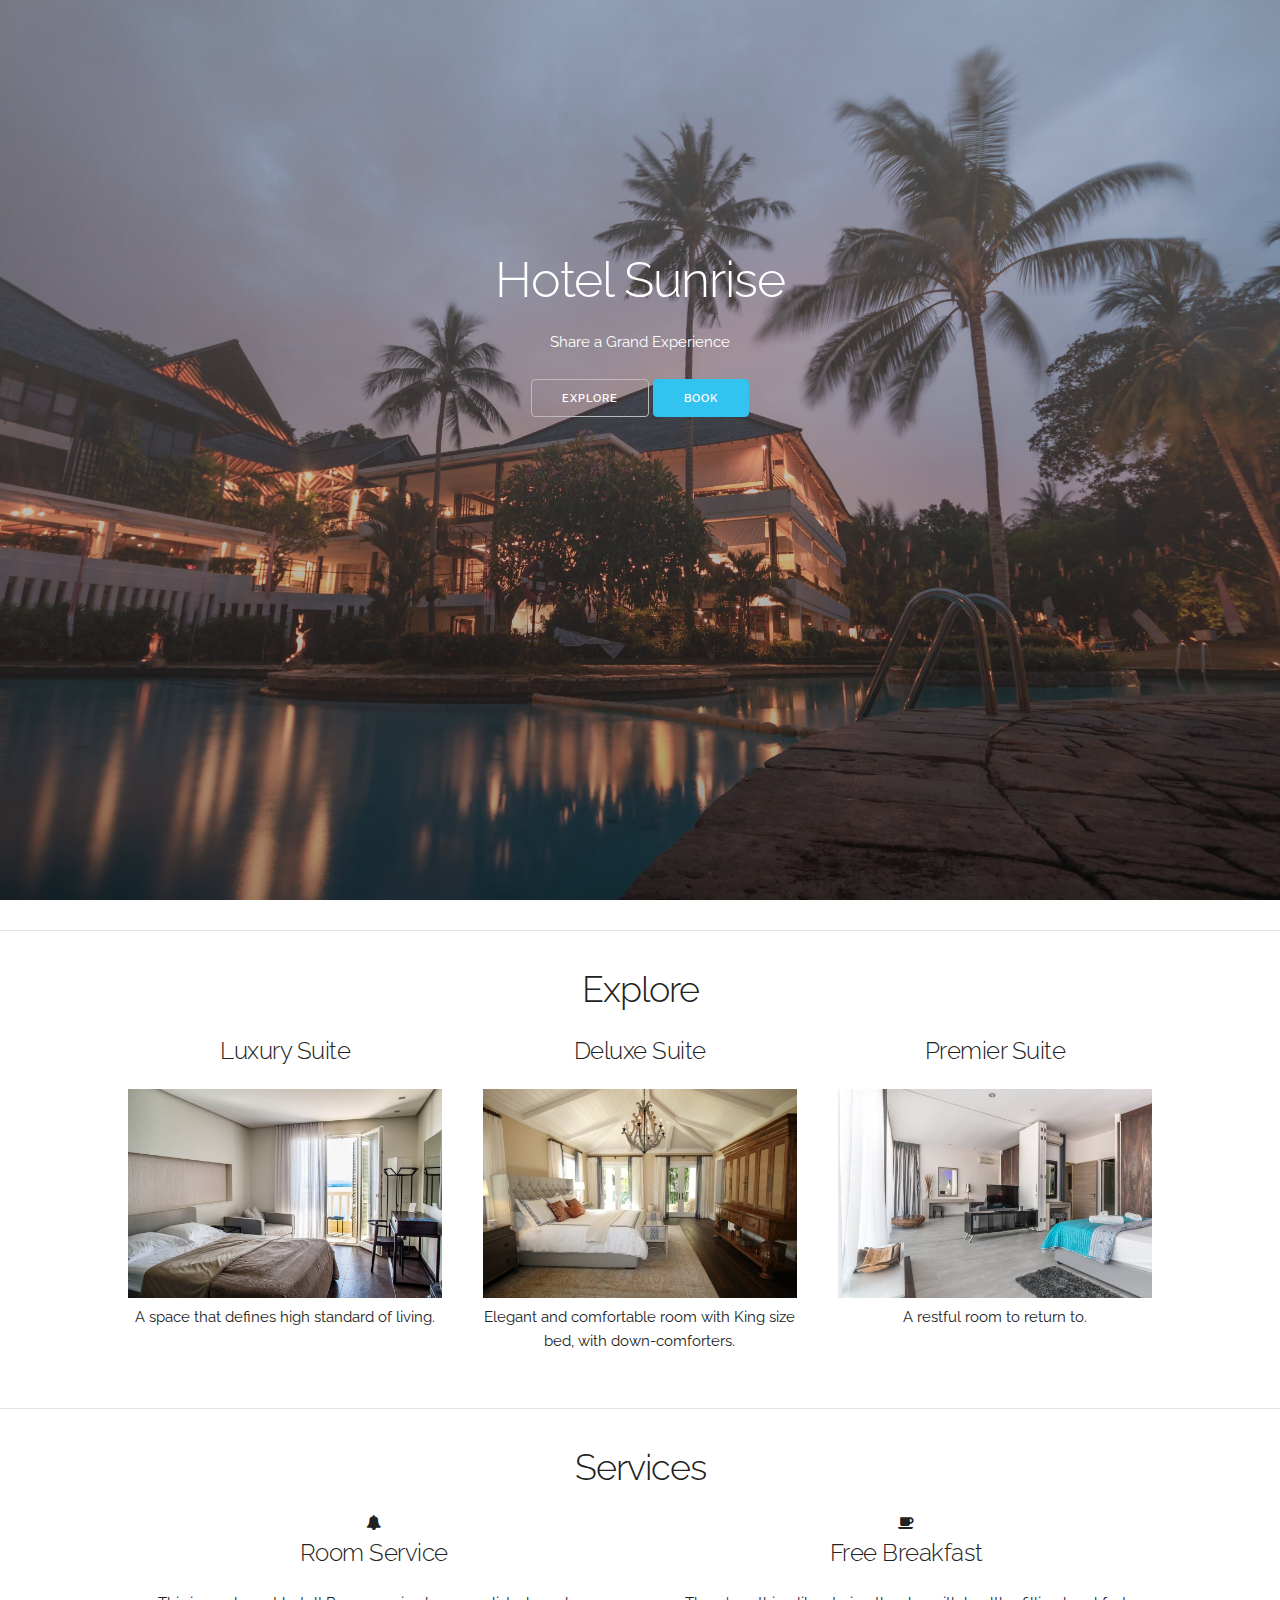
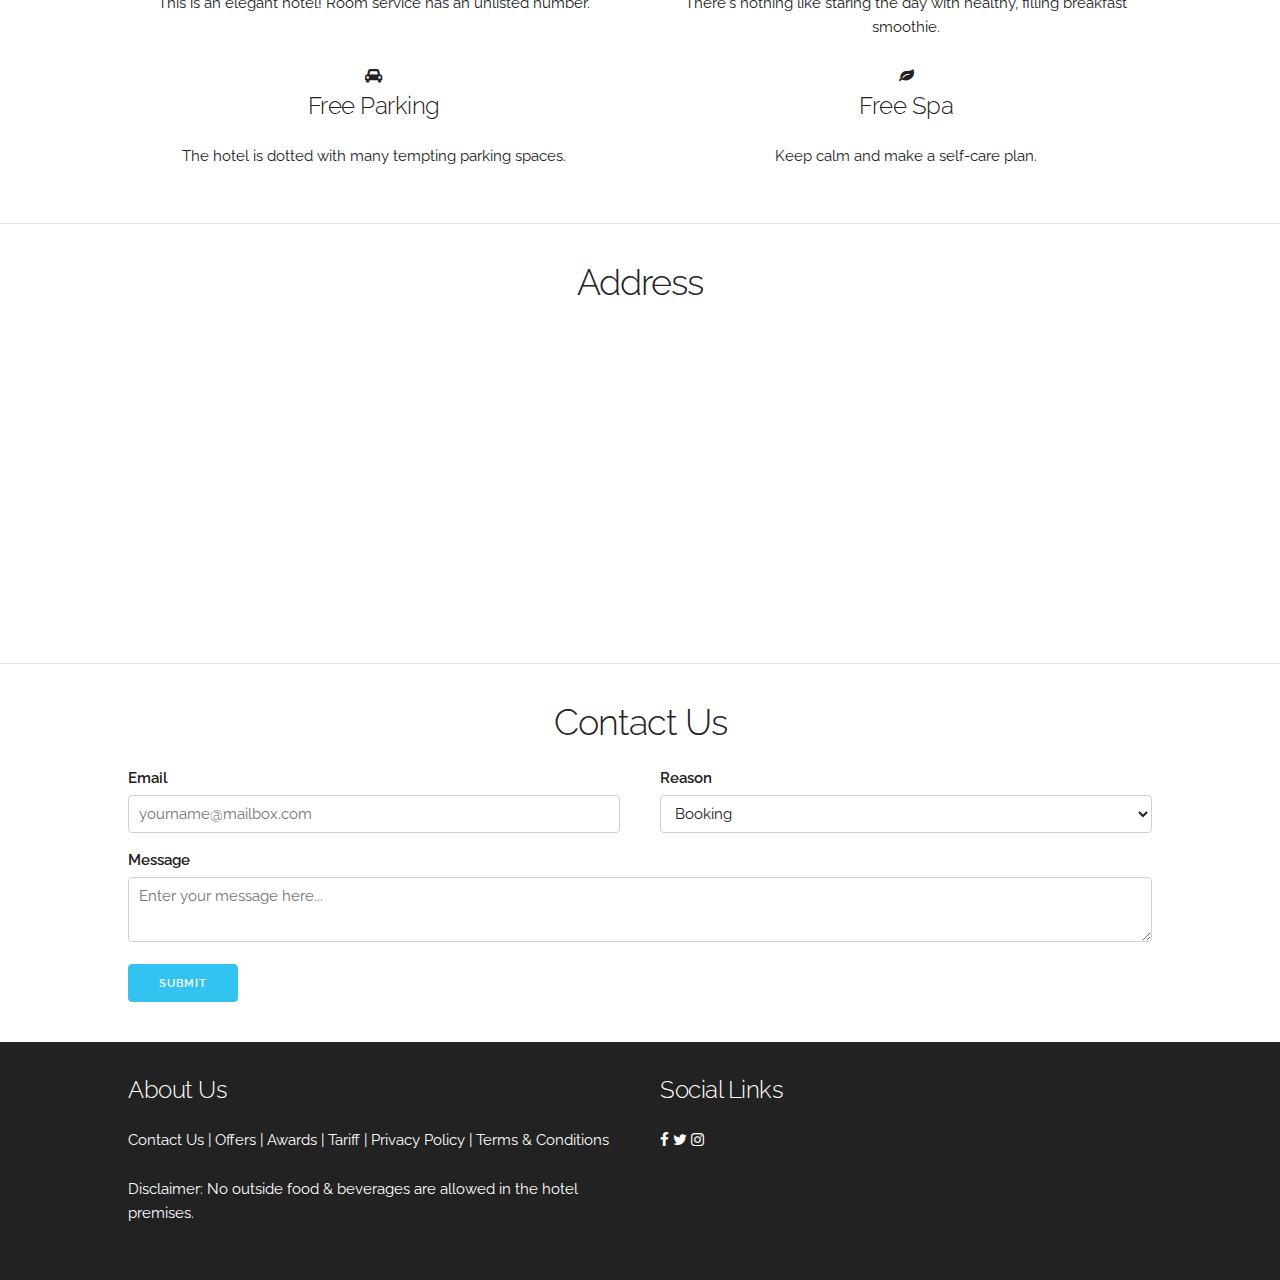
<file: index.html>
<!DOCTYPE html>
<html lang="en">
  <head>
    <meta charset="UTF-8" />
    <meta name="viewport" content="width=device-width, initial-scale=1.0" />
    <meta http-equiv="X-UA-Compatible" content="ie=edge" />
    <title>Hotel Sunrise</title>
    <!--Font-->
    <link
      href="//fonts.googleapis.com/css?family=Raleway:400,300,600"
      rel="stylesheet"
      type="text/css"
    />
    <link
      rel="stylesheet"
      href="https://cdnjs.cloudflare.com/ajax/libs/font-awesome/4.7.0/css/font-awesome.min.css"
    />
    <!--Favicon-->
    <link rel="icon" type="image/png" href="images/favicon.png" />
    <!--CSS-->
    <link rel="stylesheet" href="css/normalize.css" />
    <link rel="stylesheet" href="css/skeleton.css" />
    <link rel="stylesheet" href="css/custom.css" />
    <!--jQuery-->
    <script src="https://cdnjs.cloudflare.com/ajax/libs/jquery/3.4.1/jquery.min.js"></script>
    <!--Scripts-->
    <script src="js/custom.js"></script>
  </head>
  <body>
    <!--Welcome Section-->
    <div class="welcome-container container">
      <section class="welcome-section">
        <h1 class="title">Hotel Sunrise</h1>
        <p>Share a Grand Experience</p>
        <button id="explore-button">Explore</button>
        <button class="button-primary" onclick="location.href='rooms.html'">
          Book
        </button>
      </section>
    </div>
    <hr id="explore-scroll" />
    <!--Explore Section-->
    <div class="explore-container container">
      <section class="explore-section">
        <h3>Explore</h3>
        <div class="row">
          <div class="one-third column">
            <h5>Luxury Suite</h5>
            <img
              src="./images/luxury-room.jpg"
              class="u-max-full-width explore-img"
              alt=""
              srcset=""
            />
            <p>A space that defines high standard of living.</p>
          </div>
          <div class="one-third column">
            <h5>Deluxe Suite</h5>
            <img
              src="./images/deluxe-room.jpg"
              class="u-max-full-width explore-img"
              alt=""
              srcset=""
            />
            <p>
              Elegant and comfortable room with King size bed, with
              down-comforters.
            </p>
          </div>
          <div class="one-third column">
            <h5>Premier Suite</h5>
            <img
              src="./images/premier-room.jpg"
              class="u-max-full-width explore-img"
              alt=""
              srcset=""
            />
            <p>A restful room to return to.</p>
          </div>
        </div>
      </section>
    </div>
    <hr />
    <!--Services Section-->
    <div class="services-container container">
      <section class="services-section">
        <h3>Services</h3>
        <div class="row">
          <div class="one-half column">
            <i class="fa fa-bell" aria-hidden="true"></i>
            <h5>Room Service</h5>
            <p>
              This is an elegant hotel! Room service has an unlisted number.
            </p>
          </div>
          <div class="one-half column">
            <i class="fa fa-coffee" aria-hidden="true"></i>
            <h5>Free Breakfast</h5>
            <p>
              There's nothing like staring the day with healthy, filling
              breakfast smoothie.
            </p>
          </div>
        </div>
        <div class="row">
          <div class="one-half column">
            <i class="fa fa-car" aria-hidden="true"></i>
            <h5>Free Parking</h5>
            <p>
              The hotel is dotted with many tempting parking spaces.
            </p>
          </div>
          <div class="one-half column">
            <i class="fa fa-leaf" aria-hidden="true"></i>
            <h5>Free Spa</h5>
            <p>
              Keep calm and make a self-care plan.
            </p>
          </div>
        </div>
      </section>
    </div>
    <hr />
    <!--Address Section-->
    <div class="address-container container">
      <section class="address-section">
        <h3>Address</h3>
        <div class="row">
          <iframe
            width="100%"
            height="300"
            src="https://maps.google.com/maps?q=vidyalankar%20institute&ie=UTF8&output=embed"
            frameborder="0"
            scrolling="no"
            marginheight="0"
            marginwidth="0"
          >
          </iframe>
        </div>
      </section>
    </div>
    <hr />
    <!--Contact Section-->
    <div class="contact-container container">
      <section class="contact-section">
        <h3>Contact Us</h3>
        <form class="contact-form">
          <div class="row">
            <div class="one-half column">
              <label for="exampleEmailInput">Email</label>
              <input
                class="u-full-width"
                type="email"
                placeholder="yourname@mailbox.com"
                id="exampleEmailInput"
              />
            </div>
            <div class="one-half column">
              <label for="exampleRecipientInput">Reason</label>
              <select class="u-full-width" id="exampleRecipientInput">
                <option value="Option 1">Booking</option>
                <option value="Option 2">Reservation</option>
                <option value="Option 3">Refund</option>
              </select>
            </div>
          </div>
          <label for="exampleMessage">Message</label>
          <textarea
            class="u-full-width"
            placeholder="Enter your message here..."
            id="exampleMessage"
          ></textarea>
          <input class="button-primary" type="submit" value="Submit" />
        </form>
      </section>
    </div>
    <!--Footer Section-->
    <div class="footer-container">
      <div class="container">
        <section class="footer-section">
          <div class="row">
            <div class="one-half column">
              <h5>About Us</h5>
              <p>
                Contact Us | Offers | Awards | Tariff | Privacy Policy | Terms &
                Conditions
              </p>
              <p>
                Disclaimer: No outside food & beverages are allowed in the hotel
                premises.
              </p>
            </div>
            <div class="one-half column">
              <h5>Social Links</h5>
              <i class="fa fa-facebook" aria-hidden="true"></i>
              <i class="fa fa-twitter" aria-hidden="true"></i>
              <i class="fa fa-instagram" aria-hidden="true"></i>
            </div>
          </div>
        </section>
      </div>
    </div>
  </body>
</html>
</file>
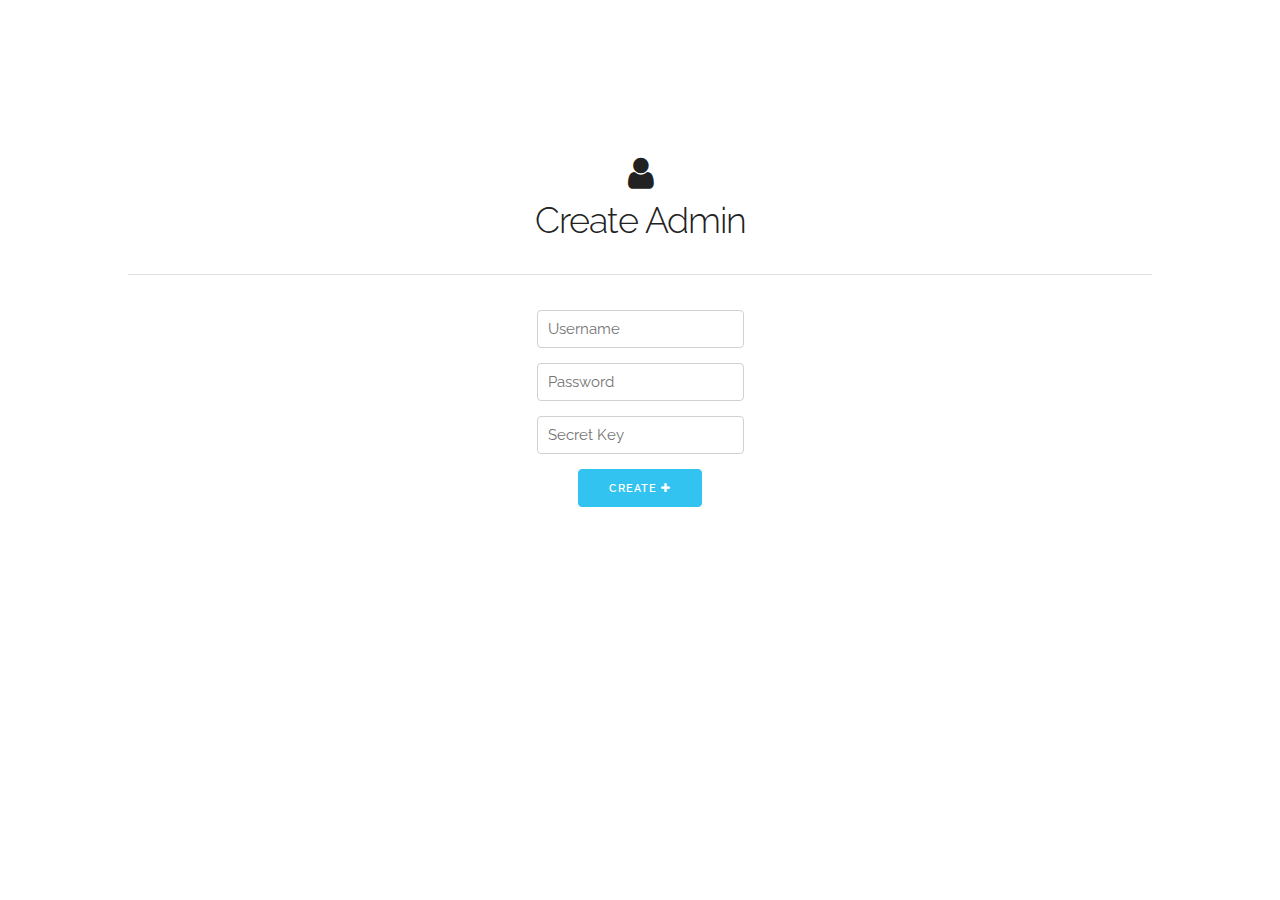
<file: create_admin.html>
<!DOCTYPE html>
<html lang="en">
  <head>
    <meta charset="UTF-8" />
    <meta name="viewport" content="width=device-width, initial-scale=1.0" />
    <meta http-equiv="X-UA-Compatible" content="ie=edge" />
    <title>Create Admin</title>
    <!--Font-->
    <link
      href="//fonts.googleapis.com/css?family=Raleway:400,300,600"
      rel="stylesheet"
      type="text/css"
    />
    <link
      rel="stylesheet"
      href="https://cdnjs.cloudflare.com/ajax/libs/font-awesome/4.7.0/css/font-awesome.min.css"
    />
    <!--Favicon-->
    <link rel="icon" type="image/png" href="images/favicon.png" />
    <!--CSS-->
    <link rel="stylesheet" href="css/normalize.css" />
    <link rel="stylesheet" href="css/skeleton.css" />
    <link rel="stylesheet" href="css/custom.css" />
    <!--jQuery-->
    <script src="https://cdnjs.cloudflare.com/ajax/libs/jquery/3.4.1/jquery.min.js"></script>
    <!--Scripts-->
    <script src="js/custom.js"></script>
  </head>
  <body>
    <div class="container">
      <section class="login-section">
        <h3 class="title">
          <i class="fa fa-user" aria-hidden="true"></i><br />Create Admin
        </h3>
        <hr />
        <form action="create_admin.php" method="POST" id="create-admin-form">
          <input type="text" name="username" placeholder="Username" required />
          <br />
          <input
            type="password"
            name="password"
            placeholder="Password"
            required
          />
          <br />
          <input
            type="text"
            name="secretKey"
            placeholder="Secret Key"
            required
          />
          <br />
          <button class="button-primary" type="submit" form="create-admin-form">
            Create <i class="fa fa-plus" aria-hidden="true"></i>
          </button>
        </form>
      </section>
    </div>
  </body>
</html>
</file>
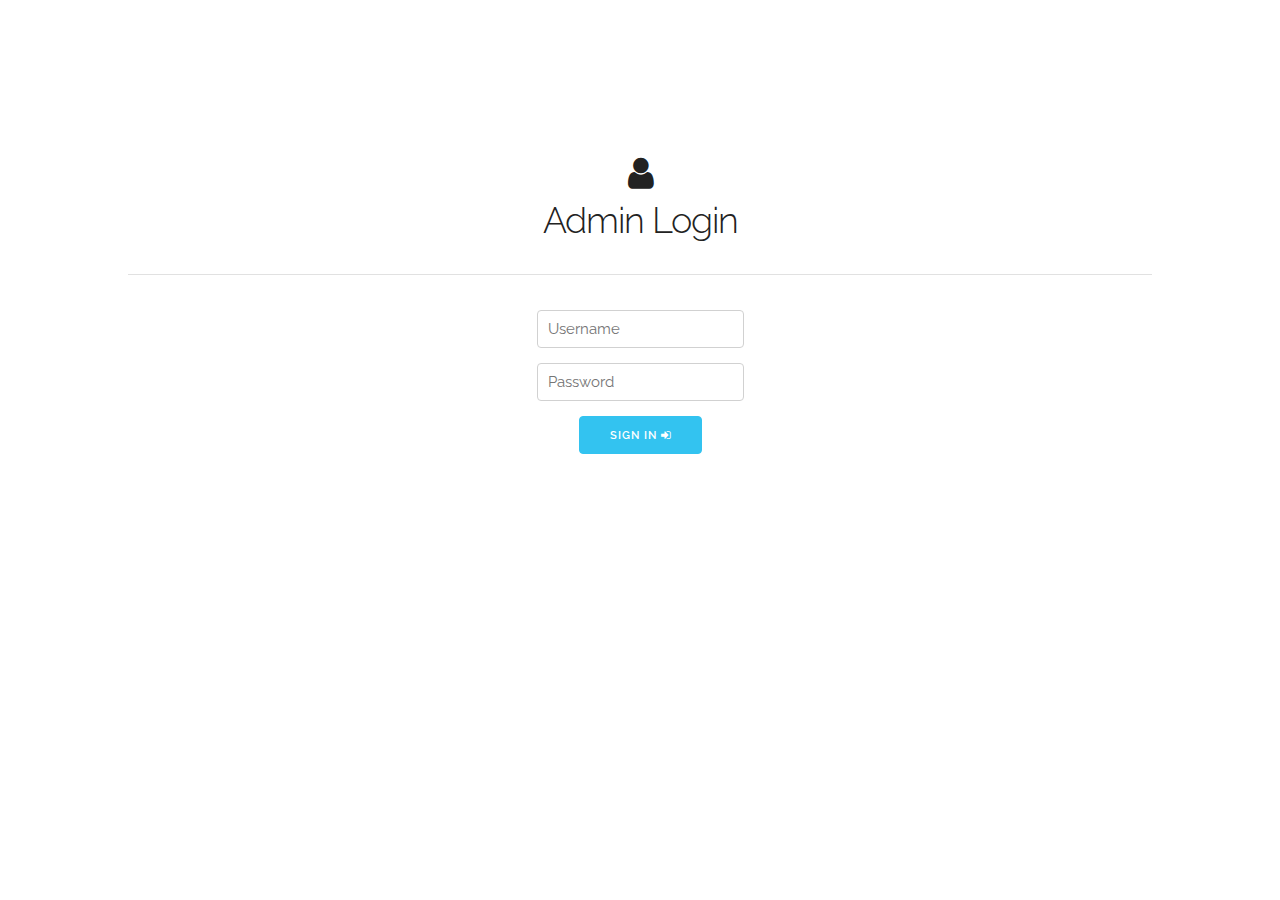
<file: login.html>
<!DOCTYPE html>
<html lang="en">
  <head>
    <meta charset="UTF-8" />
    <meta name="viewport" content="width=device-width, initial-scale=1.0" />
    <meta http-equiv="X-UA-Compatible" content="ie=edge" />
    <title>Login</title>
    <!--Font-->
    <link
      href="//fonts.googleapis.com/css?family=Raleway:400,300,600"
      rel="stylesheet"
      type="text/css"
    />
    <link
      rel="stylesheet"
      href="https://cdnjs.cloudflare.com/ajax/libs/font-awesome/4.7.0/css/font-awesome.min.css"
    />
    <!--Favicon-->
    <link rel="icon" type="image/png" href="images/favicon.png" />
    <!--CSS-->
    <link rel="stylesheet" href="css/normalize.css" />
    <link rel="stylesheet" href="css/skeleton.css" />
    <link rel="stylesheet" href="css/custom.css" />
    <!--jQuery-->
    <script src="https://cdnjs.cloudflare.com/ajax/libs/jquery/3.4.1/jquery.min.js"></script>
    <!--Scripts-->
    <script src="js/custom.js"></script>
  </head>
  <body>
    <div class="container">
      <section class="login-section">
        <h3 class="title">
          <i class="fa fa-user" aria-hidden="true"></i><br />Admin Login
        </h3>
        <hr />
        <form action="login.php" method="POST" id="login-form">
          <input type="text" name="username" placeholder="Username" required />
          <br />
          <input
            type="password"
            name="password"
            placeholder="Password"
            required
          />
          <br />
          <button class="button-primary" type="submit" form="login-form">
            Sign In <i class="fa fa-sign-in" aria-hidden="true"></i>
          </button>
        </form>
      </section>
    </div>
  </body>
</html>
</file>
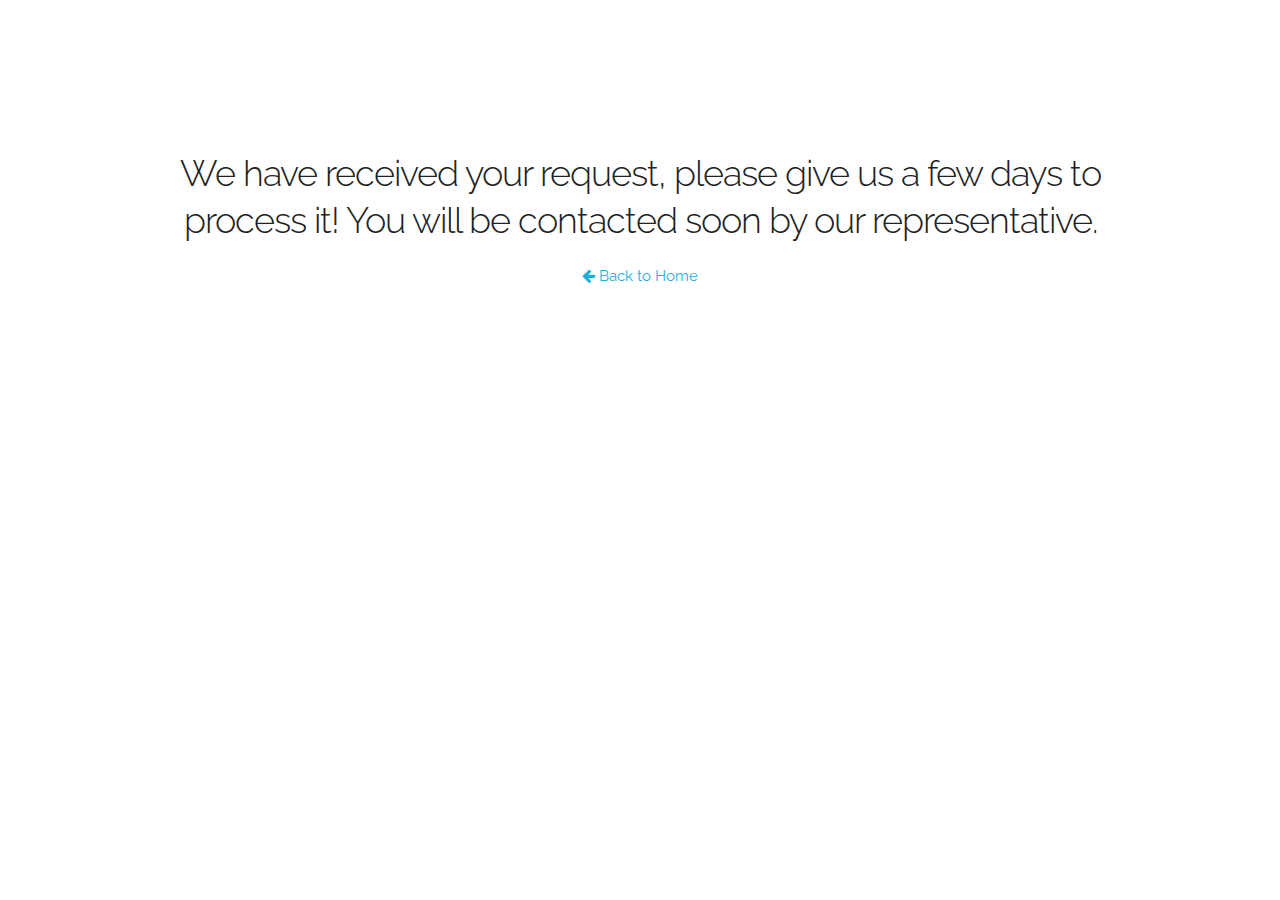
<file: request_success.html>
<html lang="en">
  <head>
    <meta charset="UTF-8" />
    <meta name="viewport" content="width=device-width, initial-scale=1.0" />
    <meta http-equiv="X-UA-Compatible" content="ie=edge" />
    <title>Login</title>
    <!--Font-->
    <link
      href="//fonts.googleapis.com/css?family=Raleway:400,300,600"
      rel="stylesheet"
      type="text/css"
    />
    <link
      rel="stylesheet"
      href="https://cdnjs.cloudflare.com/ajax/libs/font-awesome/4.7.0/css/font-awesome.min.css"
    />
    <!--Favicon-->
    <link rel="icon" type="image/png" href="images/favicon.png" />
    <!--CSS-->
    <link rel="stylesheet" href="css/normalize.css" />
    <link rel="stylesheet" href="css/skeleton.css" />
    <link rel="stylesheet" href="css/custom.css" />
    <!--jQuery-->
    <script src="https://cdnjs.cloudflare.com/ajax/libs/jquery/3.4.1/jquery.min.js"></script>
    <!--Scripts-->
    <script src="js/custom.js"></script>
  </head>
  <body>
    <div class="login-error-container container">
      <h3>
        We have received your request, please give us a few days to process it!
        You will be contacted soon by our representative.
      </h3>
      <a href="index.html"
        ><i class="fa fa-arrow-left" aria-hidden="true"></i> Back to Home</a
      >
    </div>
  </body>
</html>
</file>
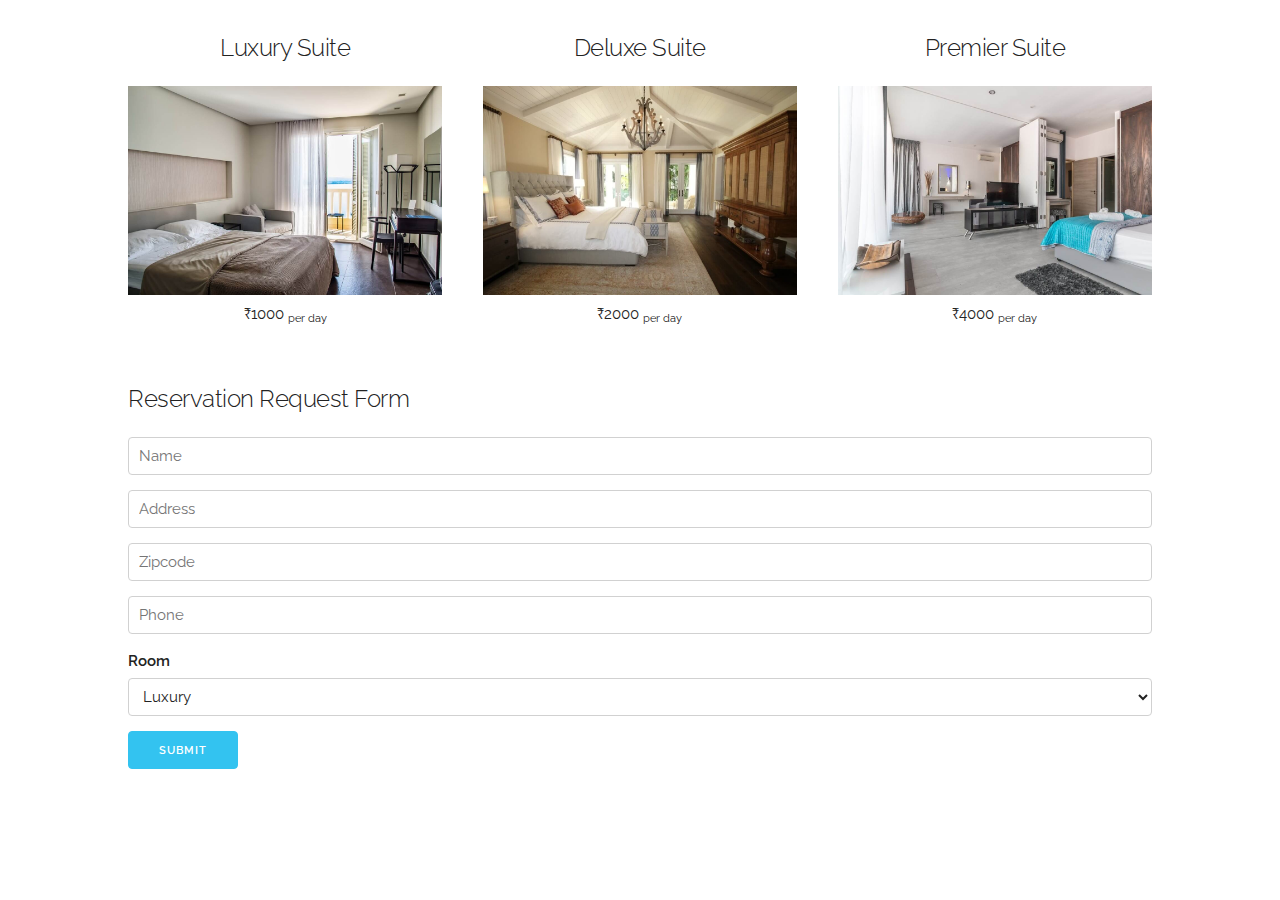
<file: select.html>
<!DOCTYPE html>
<html lang="en">
  <head>
    <meta charset="UTF-8" />
    <meta name="viewport" content="width=device-width, initial-scale=1.0" />
    <meta http-equiv="X-UA-Compatible" content="ie=edge" />
    <title>Hotel Sunrise</title>
    <!--Font-->
    <link
      href="//fonts.googleapis.com/css?family=Raleway:400,300,600"
      rel="stylesheet"
      type="text/css"
    />
    <link
      rel="stylesheet"
      href="https://cdnjs.cloudflare.com/ajax/libs/font-awesome/4.7.0/css/font-awesome.min.css"
    />
    <!--Favicon-->
    <link rel="icon" type="image/png" href="images/favicon.png" />
    <!--CSS-->
    <link rel="stylesheet" href="css/normalize.css" />
    <link rel="stylesheet" href="css/skeleton.css" />
    <link rel="stylesheet" href="css/custom.css" />
    <!--jQuery-->
    <script src="https://cdnjs.cloudflare.com/ajax/libs/jquery/3.4.1/jquery.min.js"></script>
    <!--Scripts-->
    <script src="js/custom.js"></script>
  </head>
  <body>
    <div class="container">
      <div class="pricing-section">
        <div class="row">
          <div class="one-third column">
            <h5>Luxury Suite</h5>
            <img
              src="./images/luxury-room.jpg"
              class="u-max-full-width explore-img"
              alt=""
              srcset=""
            />
            <p>₹1000 <sub>per day</sub></p>
          </div>
          <div class="one-third column">
            <h5>Deluxe Suite</h5>
            <img
              src="./images/deluxe-room.jpg"
              class="u-max-full-width explore-img"
              alt=""
              srcset=""
            />
            <p>₹2000 <sub>per day</sub></p>
          </div>
          <div class="one-third column">
            <h5>Premier Suite</h5>
            <img
              src="./images/premier-room.jpg"
              class="u-max-full-width explore-img"
              alt=""
              srcset=""
            />
            <p>₹4000 <sub>per day</sub></p>
          </div>
        </div>
      </div>
      <div class="select-section">
        <form action="select.php" method="POST">
          <h5>Reservation Request Form</h5>
          <input
            type="text"
            name="name"
            placeholder="Name"
            style="width: 100%"
          />
          <br />
          <input
            type="text"
            name="address"
            placeholder="Address"
            style="width: 100%"
          />
          <br />
          <input
            type="number"
            name="zip"
            placeholder="Zipcode"
            style="width: 100%"
          />
          <br />
          <input
            type="text"
            name="number"
            placeholder="Phone"
            style="width: 100%"
          />
          <br />
          <label for="roomName">Room</label>
          <select name="roomName" id="roomName" style="width: 100%">
            <option>Luxury</option>
            <option>Deluxe</option>
            <option>Premier</option>
          </select>
          <br />
          <input class="button-primary" type="submit" value="Submit" />
        </form>
      </div>
    </div>
  </body>
</html>
</file>
<file: css/skeleton.css>
/*
* Skeleton V2.0.4
* Copyright 2014, Dave Gamache
* www.getskeleton.com
* Free to use under the MIT license.
* http://www.opensource.org/licenses/mit-license.php
* 12/29/2014
*/


/* Table of contents
––––––––––––––––––––––––––––––––––––––––––––––––––
- Grid
- Base Styles
- Typography
- Links
- Buttons
- Forms
- Lists
- Code
- Tables
- Spacing
- Utilities
- Clearing
- Media Queries
*/


/* Grid
–––––––––––––––––––––––––––––––––––––––––––––––––– */
.container {
  position: relative;
  width: 100%;
  max-width: 960px;
  margin: 0 auto;
  padding: 0 20px;
  box-sizing: border-box; }
.column,
.columns {
  width: 100%;
  float: left;
  box-sizing: border-box; }

/* For devices larger than 400px */
@media (min-width: 400px) {
  .container {
    width: 85%;
    padding: 0; }
}

/* For devices larger than 550px */
@media (min-width: 550px) {
  .container {
    width: 80%; }
  .column,
  .columns {
    margin-left: 4%; }
  .column:first-child,
  .columns:first-child {
    margin-left: 0; }

  .one.column,
  .one.columns                    { width: 4.66666666667%; }
  .two.columns                    { width: 13.3333333333%; }
  .three.columns                  { width: 22%;            }
  .four.columns                   { width: 30.6666666667%; }
  .five.columns                   { width: 39.3333333333%; }
  .six.columns                    { width: 48%;            }
  .seven.columns                  { width: 56.6666666667%; }
  .eight.columns                  { width: 65.3333333333%; }
  .nine.columns                   { width: 74.0%;          }
  .ten.columns                    { width: 82.6666666667%; }
  .eleven.columns                 { width: 91.3333333333%; }
  .twelve.columns                 { width: 100%; margin-left: 0; }

  .one-third.column               { width: 30.6666666667%; }
  .two-thirds.column              { width: 65.3333333333%; }

  .one-half.column                { width: 48%; }

  /* Offsets */
  .offset-by-one.column,
  .offset-by-one.columns          { margin-left: 8.66666666667%; }
  .offset-by-two.column,
  .offset-by-two.columns          { margin-left: 17.3333333333%; }
  .offset-by-three.column,
  .offset-by-three.columns        { margin-left: 26%;            }
  .offset-by-four.column,
  .offset-by-four.columns         { margin-left: 34.6666666667%; }
  .offset-by-five.column,
  .offset-by-five.columns         { margin-left: 43.3333333333%; }
  .offset-by-six.column,
  .offset-by-six.columns          { margin-left: 52%;            }
  .offset-by-seven.column,
  .offset-by-seven.columns        { margin-left: 60.6666666667%; }
  .offset-by-eight.column,
  .offset-by-eight.columns        { margin-left: 69.3333333333%; }
  .offset-by-nine.column,
  .offset-by-nine.columns         { margin-left: 78.0%;          }
  .offset-by-ten.column,
  .offset-by-ten.columns          { margin-left: 86.6666666667%; }
  .offset-by-eleven.column,
  .offset-by-eleven.columns       { margin-left: 95.3333333333%; }

  .offset-by-one-third.column,
  .offset-by-one-third.columns    { margin-left: 34.6666666667%; }
  .offset-by-two-thirds.column,
  .offset-by-two-thirds.columns   { margin-left: 69.3333333333%; }

  .offset-by-one-half.column,
  .offset-by-one-half.columns     { margin-left: 52%; }

}


/* Base Styles
–––––––––––––––––––––––––––––––––––––––––––––––––– */
/* NOTE
html is set to 62.5% so that all the REM measurements throughout Skeleton
are based on 10px sizing. So basically 1.5rem = 15px :) */
html {
  font-size: 62.5%; }
body {
  font-size: 1.5em; /* currently ems cause chrome bug misinterpreting rems on body element */
  line-height: 1.6;
  font-weight: 400;
  font-family: "Raleway", "HelveticaNeue", "Helvetica Neue", Helvetica, Arial, sans-serif;
  color: #222; }


/* Typography
–––––––––––––––––––––––––––––––––––––––––––––––––– */
h1, h2, h3, h4, h5, h6 {
  margin-top: 0;
  margin-bottom: 2rem;
  font-weight: 300; }
h1 { font-size: 4.0rem; line-height: 1.2;  letter-spacing: -.1rem;}
h2 { font-size: 3.6rem; line-height: 1.25; letter-spacing: -.1rem; }
h3 { font-size: 3.0rem; line-height: 1.3;  letter-spacing: -.1rem; }
h4 { font-size: 2.4rem; line-height: 1.35; letter-spacing: -.08rem; }
h5 { font-size: 1.8rem; line-height: 1.5;  letter-spacing: -.05rem; }
h6 { font-size: 1.5rem; line-height: 1.6;  letter-spacing: 0; }

/* Larger than phablet */
@media (min-width: 550px) {
  h1 { font-size: 5.0rem; }
  h2 { font-size: 4.2rem; }
  h3 { font-size: 3.6rem; }
  h4 { font-size: 3.0rem; }
  h5 { font-size: 2.4rem; }
  h6 { font-size: 1.5rem; }
}

p {
  margin-top: 0; }


/* Links
–––––––––––––––––––––––––––––––––––––––––––––––––– */
a {
  color: #1EAEDB; }
a:hover {
  color: #0FA0CE; }


/* Buttons
–––––––––––––––––––––––––––––––––––––––––––––––––– */
.button,
button,
input[type="submit"],
input[type="reset"],
input[type="button"] {
  display: inline-block;
  height: 38px;
  padding: 0 30px;
  color: #555;
  text-align: center;
  font-size: 11px;
  font-weight: 600;
  line-height: 38px;
  letter-spacing: .1rem;
  text-transform: uppercase;
  text-decoration: none;
  white-space: nowrap;
  background-color: transparent;
  border-radius: 4px;
  border: 1px solid #bbb;
  cursor: pointer;
  box-sizing: border-box; }
.button:hover,
button:hover,
input[type="submit"]:hover,
input[type="reset"]:hover,
input[type="button"]:hover,
.button:focus,
button:focus,
input[type="submit"]:focus,
input[type="reset"]:focus,
input[type="button"]:focus {
  color: #333;
  border-color: #888;
  outline: 0; }
.button.button-primary,
button.button-primary,
input[type="submit"].button-primary,
input[type="reset"].button-primary,
input[type="button"].button-primary {
  color: #FFF;
  background-color: #33C3F0;
  border-color: #33C3F0; }
.button.button-primary:hover,
button.button-primary:hover,
input[type="submit"].button-primary:hover,
input[type="reset"].button-primary:hover,
input[type="button"].button-primary:hover,
.button.button-primary:focus,
button.button-primary:focus,
input[type="submit"].button-primary:focus,
input[type="reset"].button-primary:focus,
input[type="button"].button-primary:focus {
  color: #FFF;
  background-color: #1EAEDB;
  border-color: #1EAEDB; }


/* Forms
–––––––––––––––––––––––––––––––––––––––––––––––––– */
input[type="email"],
input[type="number"],
input[type="search"],
input[type="text"],
input[type="tel"],
input[type="url"],
input[type="password"],
textarea,
select {
  height: 38px;
  padding: 6px 10px; /* The 6px vertically centers text on FF, ignored by Webkit */
  background-color: #fff;
  border: 1px solid #D1D1D1;
  border-radius: 4px;
  box-shadow: none;
  box-sizing: border-box; }
/* Removes awkward default styles on some inputs for iOS */
input[type="email"],
input[type="number"],
input[type="search"],
input[type="text"],
input[type="tel"],
input[type="url"],
input[type="password"],
textarea {
  -webkit-appearance: none;
     -moz-appearance: none;
          appearance: none; }
textarea {
  min-height: 65px;
  padding-top: 6px;
  padding-bottom: 6px; }
input[type="email"]:focus,
input[type="number"]:focus,
input[type="search"]:focus,
input[type="text"]:focus,
input[type="tel"]:focus,
input[type="url"]:focus,
input[type="password"]:focus,
textarea:focus,
select:focus {
  border: 1px solid #33C3F0;
  outline: 0; }
label,
legend {
  display: block;
  margin-bottom: .5rem;
  font-weight: 600; }
fieldset {
  padding: 0;
  border-width: 0; }
input[type="checkbox"],
input[type="radio"] {
  display: inline; }
label > .label-body {
  display: inline-block;
  margin-left: .5rem;
  font-weight: normal; }


/* Lists
–––––––––––––––––––––––––––––––––––––––––––––––––– */
ul {
  list-style: circle inside; }
ol {
  list-style: decimal inside; }
ol, ul {
  padding-left: 0;
  margin-top: 0; }
ul ul,
ul ol,
ol ol,
ol ul {
  margin: 1.5rem 0 1.5rem 3rem;
  font-size: 90%; }
li {
  margin-bottom: 1rem; }


/* Code
–––––––––––––––––––––––––––––––––––––––––––––––––– */
code {
  padding: .2rem .5rem;
  margin: 0 .2rem;
  font-size: 90%;
  white-space: nowrap;
  background: #F1F1F1;
  border: 1px solid #E1E1E1;
  border-radius: 4px; }
pre > code {
  display: block;
  padding: 1rem 1.5rem;
  white-space: pre; }


/* Tables
–––––––––––––––––––––––––––––––––––––––––––––––––– */
th,
td {
  padding: 12px 15px;
  text-align: left;
  border-bottom: 1px solid #E1E1E1; }
th:first-child,
td:first-child {
  padding-left: 0; }
th:last-child,
td:last-child {
  padding-right: 0; }


/* Spacing
–––––––––––––––––––––––––––––––––––––––––––––––––– */
button,
.button {
  margin-bottom: 1rem; }
input,
textarea,
select,
fieldset {
  margin-bottom: 1.5rem; }
pre,
blockquote,
dl,
figure,
table,
p,
ul,
ol,
form {
  margin-bottom: 2.5rem; }


/* Utilities
–––––––––––––––––––––––––––––––––––––––––––––––––– */
.u-full-width {
  width: 100%;
  box-sizing: border-box; }
.u-max-full-width {
  max-width: 100%;
  box-sizing: border-box; }
.u-pull-right {
  float: right; }
.u-pull-left {
  float: left; }


/* Misc
–––––––––––––––––––––––––––––––––––––––––––––––––– */
hr {
  margin-top: 3rem;
  margin-bottom: 3.5rem;
  border-width: 0;
  border-top: 1px solid #E1E1E1; }


/* Clearing
–––––––––––––––––––––––––––––––––––––––––––––––––– */

/* Self Clearing Goodness */
.container:after,
.row:after,
.u-cf {
  content: "";
  display: table;
  clear: both; }


/* Media Queries
–––––––––––––––––––––––––––––––––––––––––––––––––– */
/*
Note: The best way to structure the use of media queries is to create the queries
near the relevant code. For example, if you wanted to change the styles for buttons
on small devices, paste the mobile query code up in the buttons section and style it
there.
*/


/* Larger than mobile */
@media (min-width: 400px) {}

/* Larger than phablet (also point when grid becomes active) */
@media (min-width: 550px) {}

/* Larger than tablet */
@media (min-width: 750px) {}

/* Larger than desktop */
@media (min-width: 1000px) {}

/* Larger than Desktop HD */
@media (min-width: 1200px) {}
</file>
<file: css/custom.css>
/* 
----------
GLOBAL
----------
*/

.container {
  max-width: 1200px;
}

/* 
----------
WELCOME
----------
*/

.welcome-container {
  height: 100vh;
  max-width: 100vw;
  width: 100vw;
  background-image: linear-gradient(to bottom, #ffffff48, #0000005d),
    url("../images/homepage.jpg");
  background-size: cover;
}

.welcome-section {
  color: white;
  padding-top: 250px;
  text-align: center;
}

#explore-button {
  color: white;
}

#explore-button:hover {
  background-color: #22222275;
}

/* 
----------
EXPLORE
----------
*/

.explore-section {
  text-align: center;
}

/* 
----------
SERVICES
----------
*/

.services-section {
  text-align: center;
}

/* 
----------
ADDRESS
----------
*/

.address-section {
  text-align: center;
}

/* 
----------
CONTACT
----------
*/

.contact-section {
  text-align: center;
}

.contact-form {
  text-align: left;
}

/* 
----------
FOOTER
----------
*/

.footer-container {
  width: 100%;
  background-color: #222222;
}

.footer-section {
  color: white;
  padding: 30px 0px;
}

/* 
----------
LOGIN
----------
*/

.login-section {
  padding-top: 150px;
  text-align: center;
}

.login-error-container {
  padding-top: 150px;
  display: flex;
  justify-content: center;
  flex-direction: column;
  text-align: center;
}

.login-error-container a {
  text-decoration: none;
}

/* 
----------
ADMIN
----------
*/

.admin-container {
  margin: 0;
  width: 100vw;
}

.admin-panel {
  height: 100vh;
  padding-top: 150px;
  color: #ffffff;
  background: #222222;
  text-align: center;
}

.admin-panel ul {
  list-style-type: none;
  padding-left: 25%;
  text-align: left;
}

.admin-requests {
  padding-top: 50px;
}

/* 
----------
Select
----------
*/

.pricing-section {
  text-align: center;
  padding-top: 30px;
}

.select-section {
  padding-top: 30px;
}
</file>
